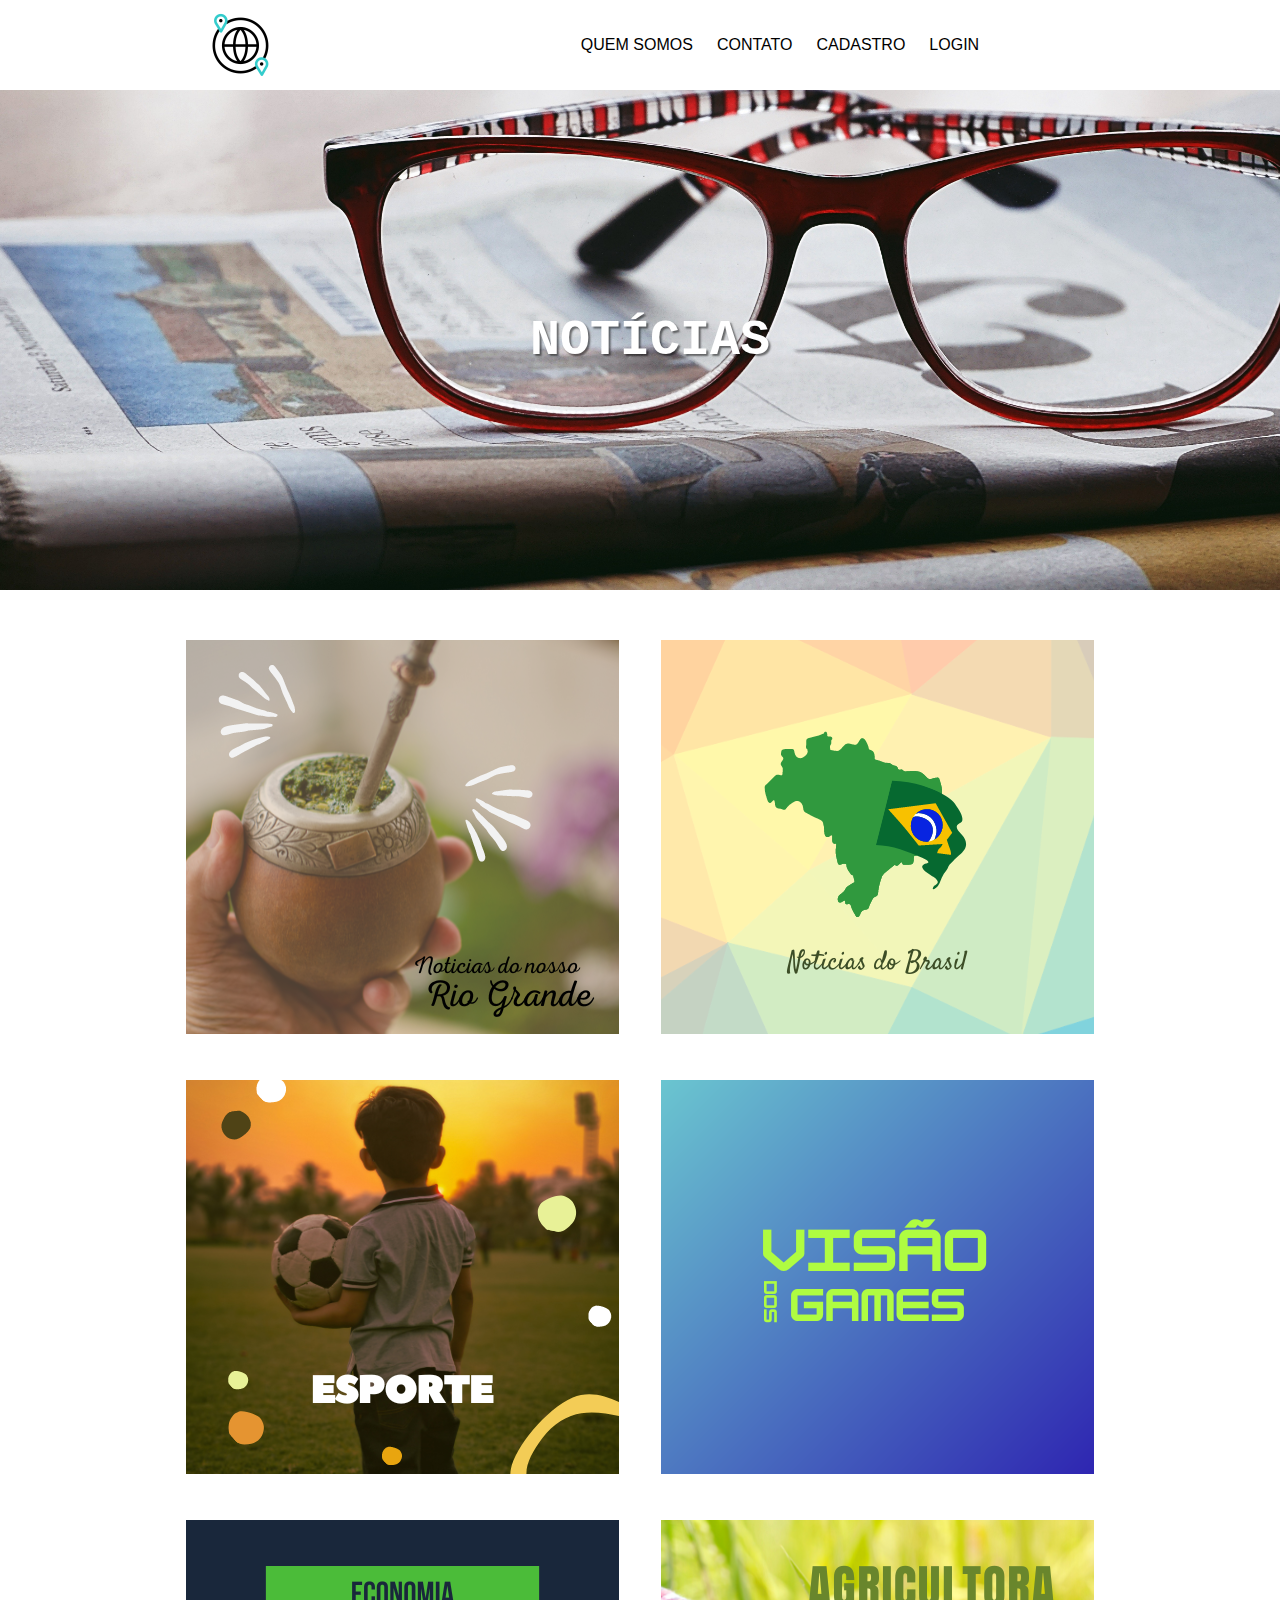
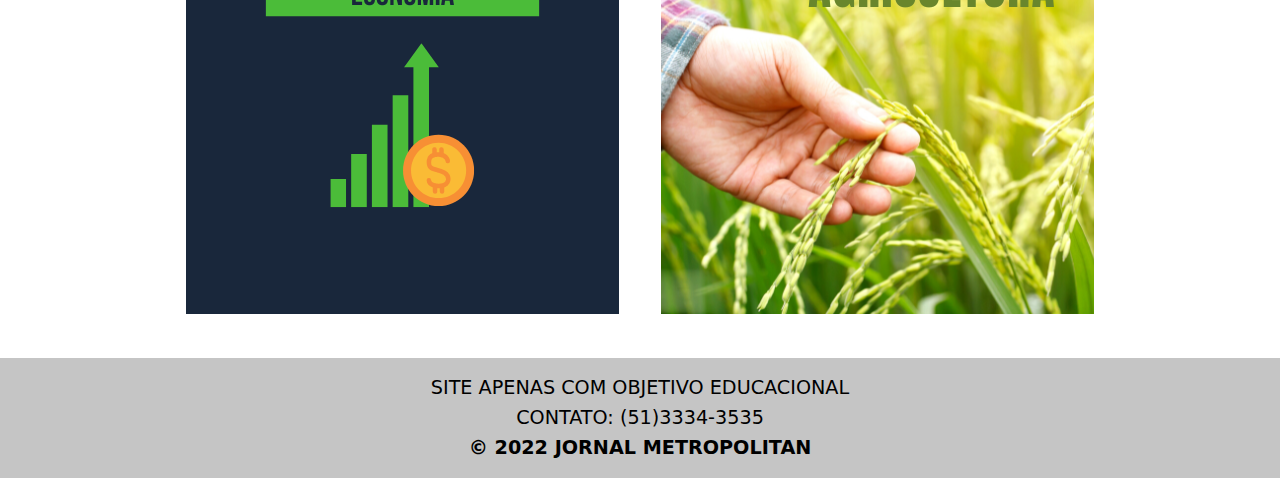
<file: HTML/index.html>
<!DOCTYPE html>

<html lang="pt-br">
    <head>
        <meta charset="UTF-8">
        <meta http-equiv="X-UA-Compatible" content="IE=edge">
        <meta name="viewport" content="width=device-width, initial-scale=1.0">
        <title>Jornal Metropolitan</title>
        <link rel="stylesheet" href="/css/index.css">
        <link rel="shortcut icon" href="/ico/newspaper.ico" type="image/x-icon">
    </head>

    <body>
        <header>

            <img id="ico" src="/ico/ao-redor-do-mundo.gif" title="Logo da Empresa"> 
            
                <nav id="menu">
                    
                        <a class="nav-item" href="Quem-Somos.html"> Quem Somos </a> 
                        <a class="nav-item" href="contato.html"> Contato </a> 
                        <a class="nav-item" href="#"> Cadastro </a> 
                        <a class="nav-item" href="#"> Login </a> 
                </nav>

        </header>   
        

        <div class="container-image">
            <h1>Notícias</h1>
        </div>

        <div id="line"></div>

        <section id="box-grid">

            <div class="container-flex">
                <a href="#"> <div class="item"> <img src="/img/Agri (2).png" alt="Noticias RS"> </div> </a>
                <a href="#"> <div class="item"> <img src="/img/Agri (1).png" alt="Noticias Brasil"> </div> </a>
                <a href="#"> <div class="item"> <img src="/img/Agri (3).png" alt="Esportes"> </div> </a>
                <a href="#"> <div class="item"> <img src="/img/visão.png" alt="Games"> </div> </a>
                <a href="#"> <div class="item"> <img src="/img/Economia.png" alt="Economia"> </div> </a>
                <a href="#"> <div class="item"> <img src="/img/Agri.png" alt="Agricultura"> </div> </a>
            </div>

        </section>

        <footer>                
            <span>Site apenas com objetivo educacional</span>   
              <span>Contato: (51)3334-3535</span>
                         
            <h5>&copy; 2022 Jornal Metropolitan</h5>                                     
          </footer>
    

    </body>

</html>
</file>
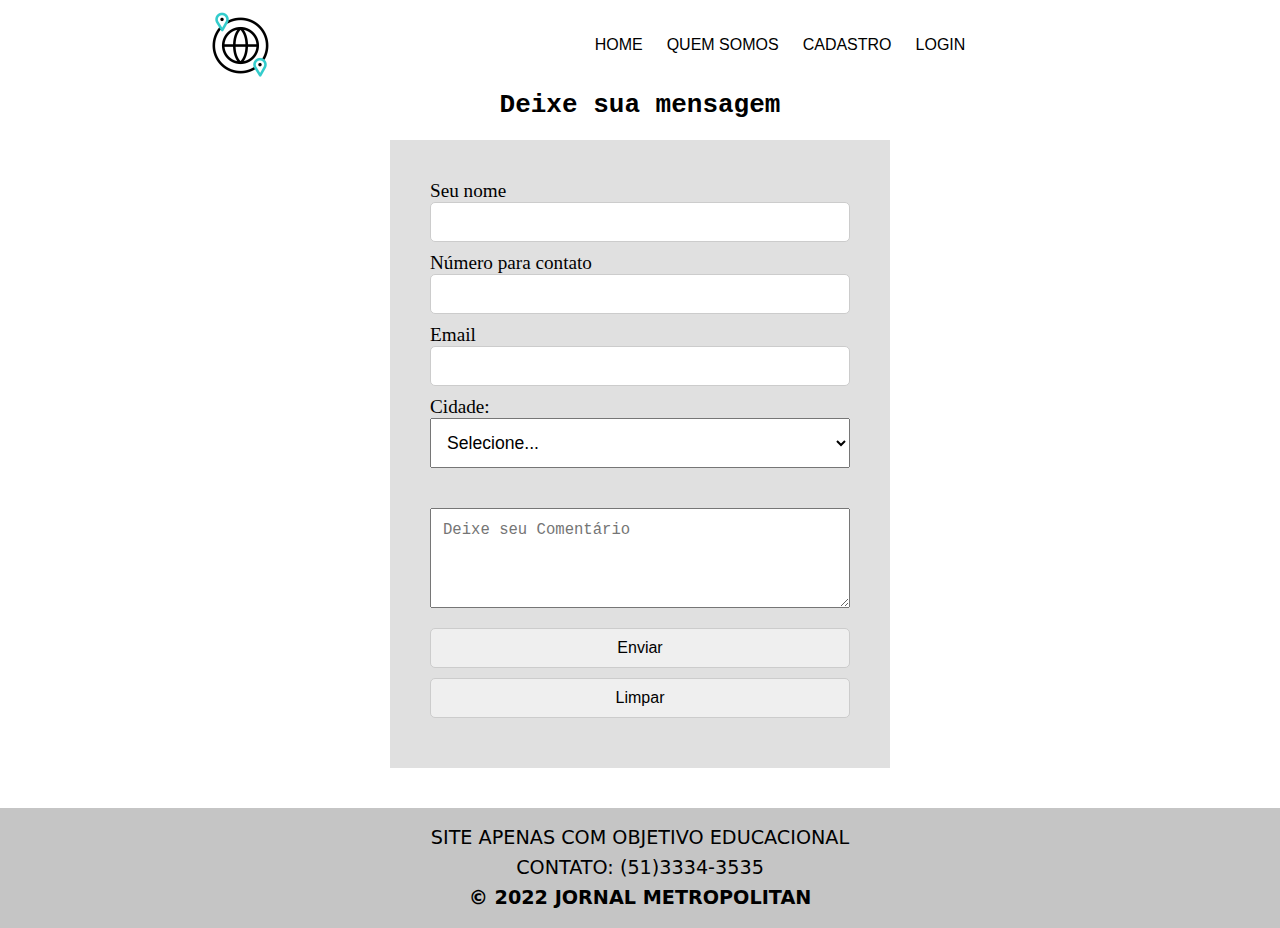
<file: HTML/contato.html>
<!DOCTYPE html>
<html lang="pt-br">
    <head>
        <meta charset="UTF-8">
        <meta http-equiv="X-UA-Compatible" content="IE=edge">
        <meta name="viewport" content="width=device-width, initial-scale=1.0">
        <link rel="shortcut icon" href="" type="image/">
        <link rel="stylesheet" type="text/css" href="/css/contato.css">
        <link rel="shortcut icon" href="/ico/newspaper.ico" type="image/x-icon">
        <title>Contato | Jornal Metropolitan</title>
    </head>
    <body>
    <main>
        <header>

            <img id="ico" src="/ico/ao-redor-do-mundo.gif">

        <div id="menu">
            
                <a class="nav-item"  href="index.html"> Home </a> 
                <a class="nav-item" href="Quem-Somos.html"> Quem somos </a> 
                <a class="nav-item" href="#"> Cadastro </a>
                <a class="nav-item" href="#"> Login </a>
        </div>


</header>   

<aside>
                
    <h1>Deixe sua mensagem</h1>


        <div id="container">

                
                <form method="post" name="form" action="php/validar.php" onsubmit="return validar()" class="formulario">

                    
                        <label>Seu nome</label>
                        <input type="text" name="txtnome" id="nome">
                    

                    
                        <label>Número para contato</label>
                        <input type="tel" name="txttel" id="numero">
                    

                    
                        <label>Email</label>
                        <input type="email" name="txtemail" id="email">
                    

                    
                        <label> Cidade: </label>
                        <select name="cidade">
                            <option value="vazio"> Selecione... </option>
                            <option value="">Porto Alegre</option>
                            <option value="">Região Metropolitana</option>
                            <option value="">Vales</option>
                            <option value="">Fronteira Oeste</option>
                            <option value="">Litoral Norte</option>
                            <option value="">Região Central</option>
                            <option value="">Região da Campanha</option>
                            <option value="">Região Noroeste</option>
                            <option value="">Região Norte</option>
                            <option value="">Região Sul do RS</option>
                            <option value="">Mato Grosso</option>
                            <option value="">Serra Gaúcha</option>                            
                        </select>
                
                
                        <textarea name="mensagem" class="msg" placeholder="Deixe seu Comentário"></textarea>

                    
                    
                </form>

                <div id="container-btn">
                    <input  type="submit" value="Enviar" name="bt_enviar" class="btn">
                    <input  type="reset" value="Limpar" class="btn">
                </div>

        </div>

</aside>


        <footer>                
            <span>Site apenas com objetivo educacional</span>   
              <span>Contato: (51)3334-3535</span>
                         
            <h5>&copy; 2022 Jornal Metropolitan</h5>                                     
          </footer>
          
    </body>
</html>
</file>
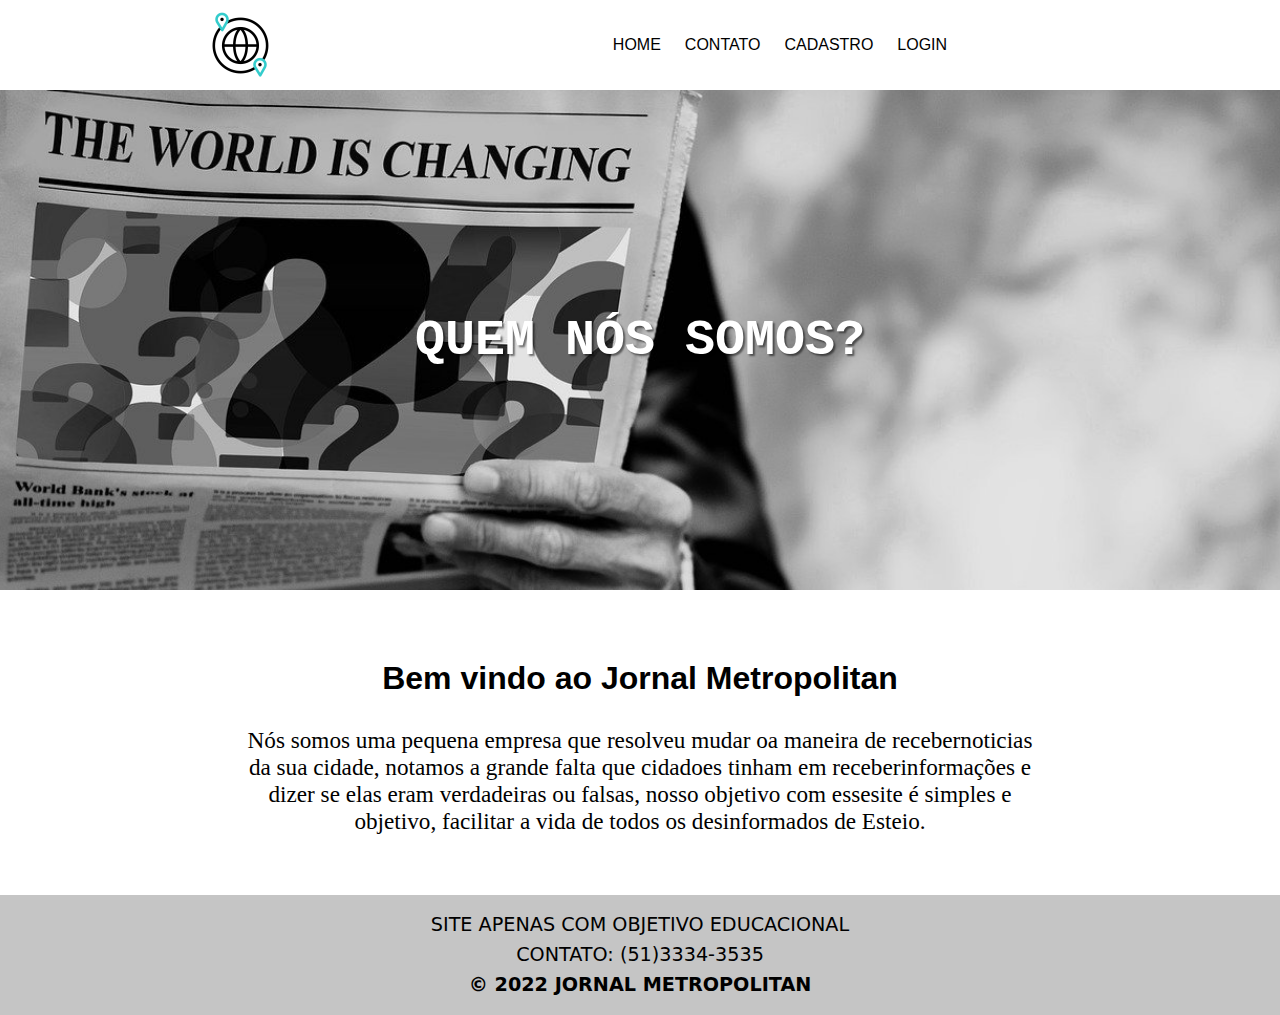
<file: HTML/Quem-Somos.html>
<!DOCTYPE html>
<html lang="pt-br">
    <head>
        <meta charset="UTF-8">
        <meta http-equiv="X-UA-Compatible" content="IE=edge">
        <meta name="viewport" content="width=device-width, initial-scale=1.0">
        <link rel="shortcut icon" href="" type="image/">
        <link rel="stylesheet" href="/css/about.css">
        <link rel="shortcut icon" href="/ico/newspaper.ico" type="image/x-icon">
        <title>About | Jornal Metropolitan</title>
    </head>
    <body >
        <header>

                    <img id="ico" src="/ico/ao-redor-do-mundo.gif">

                <div id="menu">
                    
                        <a class="nav-item"  href="index.html"> Home </a> 
                        <a class="nav-item" href="contato.html"> Contato </a> 
                        <a class="nav-item" href="#"> Cadastro </a>
                        <a class="nav-item" href="#"> Login </a>
                </div>


        </header>   
        <div class="container-image">
            <h1>Quem nós somos?</h1>
        </div>

        <div id="line"></div>
            
				<main>
						<h1>Bem vindo ao Jornal Metropolitan</h1>

						<p>Nós somos uma pequena empresa que resolveu mudar oa maneira de recebernoticias da sua cidade, notamos a grande falta que cidadoes tinham em receberinformações e dizer se elas eram verdadeiras ou falsas, nosso objetivo com essesite é simples e objetivo, facilitar a vida de todos os desinformados de Esteio.</p>
						
                </main>

        <footer>                
            <span>Site apenas com objetivo educacional</span>   
              <span>Contato: (51)3334-3535</span>
                         
            <h5>&copy; 2022 Jornal Metropolitan</h5>                                     
          </footer>
    </body>
</html>
</file>
<file: css/index.css>
/*

░░░░░░░░░░░█▀▀░░█░░░░░░
░░░░░░▄▀▀▀▀░░░░░█▄▄░░░░
░░░░░░█░█░░░░░░░░░░▐░░░
░░░░░░▐▐░░░░░░░░░▄░▐░░░
░░░░░░█░░░░░░░░▄▀▀░▐░░░
░░░░▄▀░░░░░░░░▐░▄▄▀░░░░
░░▄▀░░░▐░░░░░█▄▀░▐░░░░░
░░█░░░▐░░░░░░░░▄░█░░░░░
░░░█▄░░▀▄░░░░▄▀▐░█░░░░░
░░░█▐▀▀▀░▀▀▀▀░░▐░█░░░░░
░░▐█▐▄░░▀░░░░░░▐░█▄▄░░░
░░░▀▀▄░░░░░░░░▄▐▄▄▄▀░░░
░░░░░░░░░░░░░░░░░░░░░░░

By Ian <3

*/





@charset "UTF-08";
*{
    margin: 0px;
    padding: 0px;
    box-sizing: border-box;
}
body{
    width: auto;
    height: auto;               
}

header{
    display: flex;
    justify-content: space-evenly;
    align-items: center;
}
#ico{
    width: 80px;
    height: 80px;
}
#menu{
    width: 600px;
    height: 90px;
    display: flex;
    justify-content: center;
    align-items: center;
    flex-wrap: wrap;
}
.nav-item{
    padding: 12px;
    gap: 15px;
    font-family: "Montserrat", sans-serif;
    text-transform: uppercase;
    text-decoration: none;
    color: black;
}
.nav-item:hover{
    background-color: rgba(155, 155, 155, 0.315);
    
}
.container-image{
    background: url(/img/pexels-suzy-hazelwood-3030823.jpg);
    background-size: cover;
    width: 100%;
    background-position: top center;
    background-attachment: fixed;
    height: 500px;
    
    display: flex;
    justify-content: center;
    align-items: center;
}
.container-image > h1{
    
    
    width: 300px;
    padding: 40px;
    text-align: center;
    
    font-family: 'Courier New', Courier, monospace;
    text-transform: uppercase;
    font-weight: 700;
    color: white;
    font-size: 50px;
    text-shadow: 2px 2px 2px rgba(0, 0, 0, 0.521);

    
}
#line{
    width:auto;
    height: 50px;
    background-color: transparent;
}
.container-flex{
    display: flex;
    align-items: center;
    justify-content: center;
    flex-wrap: wrap;
    gap: 42px;
}
.item:hover{
    transform: scale(1.1);
    transition: 0.8s;
}
footer{
    background-color: #a5a5a5a4;
    height: 120px;
    margin-top: 40px;

    text-align: center;
    display: flex;
    justify-content: center;
    flex-direction: column;

    line-height: 30px;
}
footer > h5{
    font-family: system-ui, -apple-system, BlinkMacSystemFont, 'Segoe UI', Roboto, Oxygen, Ubuntu, Cantarell, 'Open Sans', 'Helvetica Neue', sans-serif;
    text-transform: uppercase;
    text-decoration: none;
    color: black;
    font-size: 1.2em;
}
footer > span{
    font-family: system-ui, -apple-system, BlinkMacSystemFont, 'Segoe UI', Roboto, Oxygen, Ubuntu, Cantarell, 'Open Sans', 'Helvetica Neue', sans-serif;
    text-transform: uppercase;
    text-decoration: none;
    color: black;
    font-size: 1.2em;
    
}


/* Media Query */

@media(max-width: 800px) {
    #ico{
        display: none;
    }
    .container-image{
        height: 320px;
        background-size: cover;
    }
    #menu{
        width: 100%;
    }x
    .item > img{
        width: 80%;

    }
}
</file>
<file: css/contato.css>
/*

░░░░░░░░░░░█▀▀░░█░░░░░░
░░░░░░▄▀▀▀▀░░░░░█▄▄░░░░
░░░░░░█░█░░░░░░░░░░▐░░░
░░░░░░▐▐░░░░░░░░░▄░▐░░░
░░░░░░█░░░░░░░░▄▀▀░▐░░░
░░░░▄▀░░░░░░░░▐░▄▄▀░░░░
░░▄▀░░░▐░░░░░█▄▀░▐░░░░░
░░█░░░▐░░░░░░░░▄░█░░░░░
░░░█▄░░▀▄░░░░▄▀▐░█░░░░░
░░░█▐▀▀▀░▀▀▀▀░░▐░█░░░░░
░░▐█▐▄░░▀░░░░░░▐░█▄▄░░░
░░░▀▀▄░░░░░░░░▄▐▄▄▄▀░░░
░░░░░░░░░░░░░░░░░░░░░░░

By Ian <3

*/







@charset "UTF-8";

*{
    margin: 0px;
    padding: 0px;
    box-sizing: border-box;
}
body{
    width: auto;
    height: auto;               
}

header{
    display: flex;
    justify-content: space-evenly;
    align-items: center;
}
#ico{
    width: 80px;
    height: 80px;
}
#menu{
    width: 600px;
    height: 90px;
    display: flex;
    justify-content: center;
    align-items: center;
    flex-wrap: wrap;
}
.nav-item{
    padding: 12px;
    gap: 15px;
    font-family: "Montserrat", sans-serif;
    text-transform: uppercase;
    text-decoration: none;
    color: black;
}
.nav-item:hover{
    background-color: rgba(155, 155, 155, 0.315);
    
}
h1{
    font-family: monospace;
    margin-bottom: 20px;
}
aside{
    display: flex;
    justify-content: center;
    align-items: center;
    flex-direction: column;
}
label{
    display: block;
    font-size: 1.2em;
}
input{
    display: block;
    width: 100%;
    padding: 10px;
    margin-bottom: 10px;
    border: 1px solid #ccc;
    border-radius: 5px;
    font-size: 1em;
}
textarea{
    display: block;
    margin-top: 40px;
    width: 100%;
    height: 100px;
    font-size: 1.2em;
    padding: 12px;
}
select{
    display: block;
    width: 100%;
    height: 50px;
    padding: 12px;
    font-size: 1.1em;

}
#container{
    width: 500px;
    height: auto;
    background-color: rgba(155, 155, 155, 0.315);
    padding: 40px;
}
#container-btn{
    justify-content: space-around;
    width:  100%;
    margin-top: 20px;
}
.btn:hover{
    background-color: rgba(56, 56, 56, 0.315);
    color: white;
    transition: 0.5s;
}
footer{
    background-color: #a5a5a5a4;
    height: 120px;
    margin-top: 40px;

    text-align: center;
    display: flex;
    justify-content: center;
    flex-direction: column;

    line-height: 30px;
}
footer > h5{
    font-family: system-ui, -apple-system, BlinkMacSystemFont, 'Segoe UI', Roboto, Oxygen, Ubuntu, Cantarell, 'Open Sans', 'Helvetica Neue', sans-serif;
    text-transform: uppercase;
    text-decoration: none;
    color: black;
    font-size: 1.2em;
}
footer > span{
    font-family: system-ui, -apple-system, BlinkMacSystemFont, 'Segoe UI', Roboto, Oxygen, Ubuntu, Cantarell, 'Open Sans', 'Helvetica Neue', sans-serif;
    text-transform: uppercase;
    text-decoration: none;
    color: black;
    font-size: 1.2em;
    
}


/* Media Query*/

@media(max-width: 1024px){
    #container{
        width: 400px;
    }

}
</file>
<file: css/about.css>
/*

░░░░░░░░░░░█▀▀░░█░░░░░░
░░░░░░▄▀▀▀▀░░░░░█▄▄░░░░
░░░░░░█░█░░░░░░░░░░▐░░░
░░░░░░▐▐░░░░░░░░░▄░▐░░░
░░░░░░█░░░░░░░░▄▀▀░▐░░░
░░░░▄▀░░░░░░░░▐░▄▄▀░░░░
░░▄▀░░░▐░░░░░█▄▀░▐░░░░░
░░█░░░▐░░░░░░░░▄░█░░░░░
░░░█▄░░▀▄░░░░▄▀▐░█░░░░░
░░░█▐▀▀▀░▀▀▀▀░░▐░█░░░░░
░░▐█▐▄░░▀░░░░░░▐░█▄▄░░░
░░░▀▀▄░░░░░░░░▄▐▄▄▄▀░░░
░░░░░░░░░░░░░░░░░░░░░░░

By Ian <3

*/


@charset "UTF-8";

*{
    margin: 0px;
    padding: 0px;
    box-sizing: border-box;
}
body{
    width: auto;
    height: auto;               
}

header{
    display: flex;
    justify-content: space-evenly;
    align-items: center;
}
#ico{
    width: 80px;
    height: 80px;
}
#menu{
    width: 600px;
    height: 90px;
    display: flex;
    justify-content: center;
    align-items: center;
    flex-wrap: wrap;
}
.nav-item{
    padding: 12px;
    gap: 15px;
    font-family: "Montserrat", sans-serif;
    text-transform: uppercase;
    text-decoration: none;
    color: black;
}
.nav-item:hover{
    background-color: rgba(155, 155, 155, 0.315);
    
}
.container-image{
    background: url(/img/change-4039486_1920.jpg);
    background-size: cover;
    width: 100%;
    background-position: top center;
    background-attachment: fixed;
    height: 500px;
    
    display: flex;
    justify-content: center;
    align-items: center;
}
.container-image > h1{
    padding: 40px;
    text-align: center;
    
    font-family: 'Courier New', Courier, monospace;
    text-transform: uppercase;
    font-weight: 700;
    color: white;
    font-size: 50px;
    text-shadow: 2px 2px 2px #00000085;
}
#line{
    width:auto;
    height: 50px;
    background-color: transparent;
}
main{
    width: auto;
    height: auto;
    padding: 20px;

    display: flex;
    justify-content: center;
    align-items: center;
    flex-direction: column;
}
main > h1{
    text-align: center;
    margin-bottom: 30px;
    font-family: 'Gill Sans', 'Gill Sans MT', Calibri, 'Trebuchet MS', sans-serif;
}
main > p{
    text-align: center;
    font-size: 1.45em ;
    width: 800px;
}
footer{
    background-color: #a5a5a5a4;
    height: 120px;
    margin-top: 40px;

    text-align: center;
    display: flex;
    justify-content: center;
    flex-direction: column;

    line-height: 30px;
}
footer > h5{
    font-family: system-ui, -apple-system, BlinkMacSystemFont, 'Segoe UI', Roboto, Oxygen, Ubuntu, Cantarell, 'Open Sans', 'Helvetica Neue', sans-serif;
    text-transform: uppercase;
    text-decoration: none;
    color: black;
    font-size: 1.2em;
}
footer > span{
    font-family: system-ui, -apple-system, BlinkMacSystemFont, 'Segoe UI', Roboto, Oxygen, Ubuntu, Cantarell, 'Open Sans', 'Helvetica Neue', sans-serif;
    text-transform: uppercase;
    text-decoration: none;
    color: black;
    font-size: 1.2em;
    
}


/* Media Query */

@media(max-width: 1024px){

    main > p{
        width: auto;
        height: auto;
        padding: 20px;

        display: flex;
        justify-content: center;
        align-items: center;
        flex-direction: column;
    }

}
</file>
